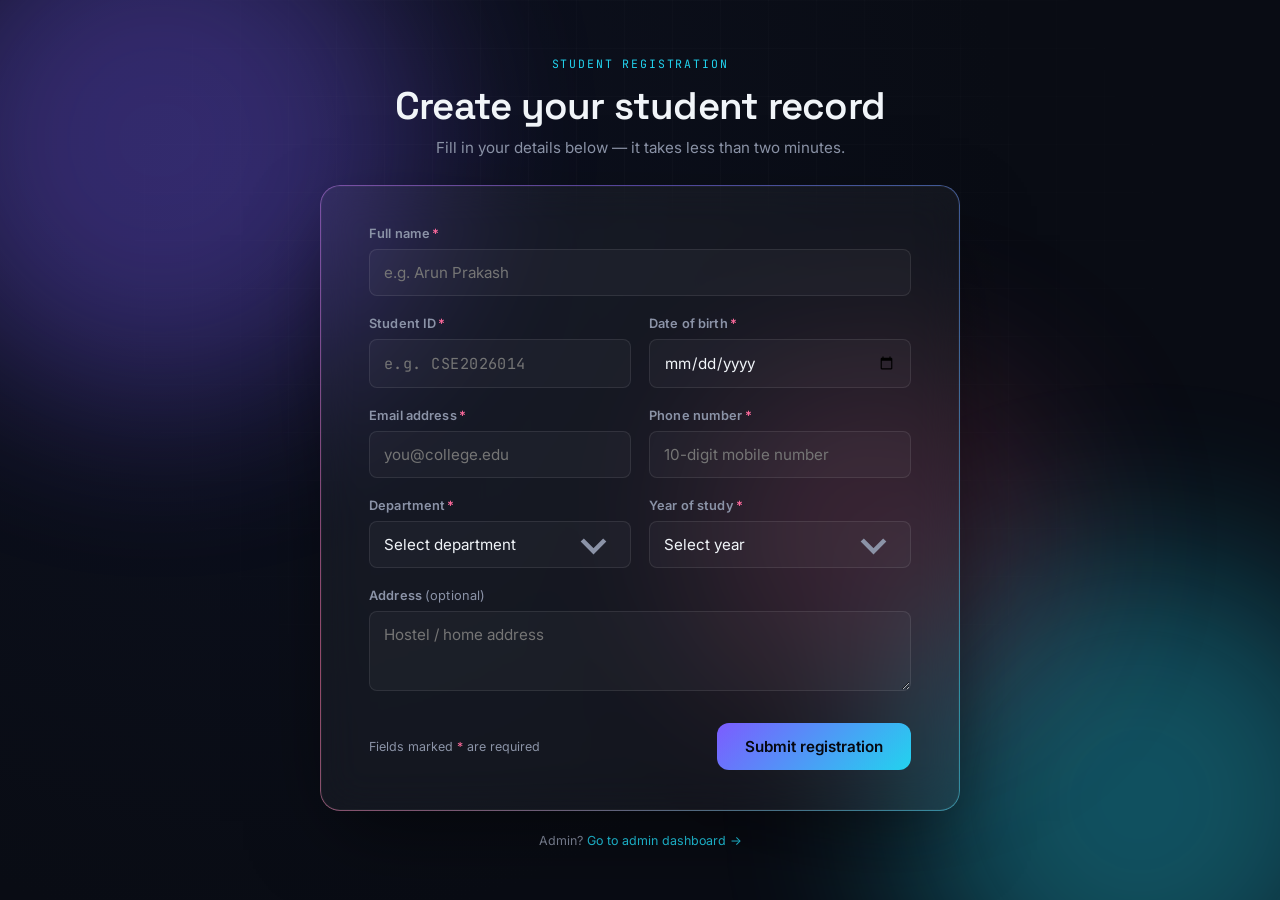
<file: index.html>
<!DOCTYPE html>
<html lang="en">
<head>
  <meta charset="UTF-8" />
  <meta name="viewport" content="width=device-width, initial-scale=1.0" />
  <title>Student Registration</title>
  <link rel="preconnect" href="https://fonts.googleapis.com" />
  <link href="https://fonts.googleapis.com/css2?family=Space+Grotesk:wght@500;600;700&family=Inter:wght@400;500;600&family=JetBrains+Mono:wght@400;500&display=swap" rel="stylesheet" />
  <link rel="stylesheet" href="register.css" />
  <link rel="stylesheet" href="base.css" />
</head>
<body>

<div class="mesh-bg" aria-hidden="true">
  <span class="blob-1"></span>
  <span class="blob-2"></span>
  <span class="blob-3"></span>
  <div class="grid-overlay"></div>
</div>

<main class="page">
  <div class="wrap">
    <div class="header">
      <span class="eyebrow">Student Registration</span>
      <h1>Create your student record</h1>
      <p>Fill in your details below — it takes less than two minutes.</p>
    </div>

    <div class="glass-card card">
      <form id="regForm" class="form-grid" novalidate>

        <div class="field">
          <label for="fullName">Full name<span class="req">*</span></label>
          <input type="text" id="fullName" name="fullName" autocomplete="name" placeholder="e.g. Arun Prakash" required />
          <span class="error-msg">Please enter your full name.</span>
        </div>

        <div class="field half">
          <label for="studentId">Student ID<span class="req">*</span></label>
          <input type="text" id="studentId" name="studentId" placeholder="e.g. CSE2026014" required />
          <span class="error-msg">Please enter your student / roll number.</span>
        </div>

        <div class="field half">
          <label for="dob">Date of birth<span class="req">*</span></label>
          <input type="date" id="dob" name="dob" required />
          <span class="error-msg">Please select your date of birth.</span>
        </div>

        <div class="field half">
          <label for="email">Email address<span class="req">*</span></label>
          <input type="email" id="email" name="email" autocomplete="email" placeholder="you@college.edu" required />
          <span class="error-msg">Please enter a valid email address.</span>
        </div>

        <div class="field half">
          <label for="phone">Phone number<span class="req">*</span></label>
          <input type="tel" id="phone" name="phone" autocomplete="tel" placeholder="10-digit mobile number" required />
          <span class="error-msg">Please enter a valid phone number.</span>
        </div>

        <div class="field half">
          <label for="department">Department<span class="req">*</span></label>
          <select id="department" name="department" required>
            <option value="" disabled selected>Select department</option>
            <option>Computer Science & Engineering</option>
            <option>Electronics & Communication</option>
            <option>Electrical & Electronics</option>
            <option>Mechanical Engineering</option>
            <option>Civil Engineering</option>
            <option>Information Technology</option>
            <option>Other</option>
          </select>
          <span class="error-msg">Please select your department.</span>
        </div>

        <div class="field half">
          <label for="year">Year of study<span class="req">*</span></label>
          <select id="year" name="year" required>
            <option value="" disabled selected>Select year</option>
            <option>1st Year</option>
            <option>2nd Year</option>
            <option>3rd Year</option>
            <option>4th Year</option>
          </select>
          <span class="error-msg">Please select your year of study.</span>
        </div>

        <div class="field">
          <label for="address">Address <span class="text-muted" style="font-weight:400;">(optional)</span></label>
          <textarea id="address" name="address" placeholder="Hostel / home address"></textarea>
        </div>

        <div class="form-footer">
          <span class="hint">Fields marked <span style="color:var(--accent-pink)">*</span> are required</span>
          <button type="submit" class="btn btn-primary" id="submitBtn">Submit registration</button>
        </div>
      </form>

      <div class="success-screen" id="successScreen">
        <div class="check-orbit">
          <svg viewBox="0 0 100 100">
            <defs>
              <linearGradient id="checkGrad" x1="0" y1="0" x2="1" y2="1">
                <stop offset="0%" stop-color="#7c5cff" />
                <stop offset="100%" stop-color="#22d3ee" />
              </linearGradient>
            </defs>
            <circle class="ring" cx="50" cy="50" r="45" />
            <path class="tick" d="M30 52 L44 66 L70 36" />
          </svg>
          <span class="particle" style="--tx:-40px; --ty:-30px;"></span>
          <span class="particle" style="--tx:40px; --ty:-30px;"></span>
          <span class="particle" style="--tx:-40px; --ty:30px;"></span>
          <span class="particle" style="--tx:40px; --ty:30px;"></span>
          <span class="particle" style="--tx:0px; --ty:-50px;"></span>
          <span class="particle" style="--tx:0px; --ty:50px;"></span>
        </div>
        <h2>You're registered!</h2>
        <p>Your details have been saved successfully.</p>
        <div class="success-id" id="successId">ID: —</div>
        <br />
        <button class="btn btn-ghost" id="registerAnother">Register another student</button>
      </div>
    </div>

    <p class="footer-note">Admin? <a href="admin.html">Go to admin dashboard →</a></p>
  </div>
</main>

<script src="register.js"></script>
</body>
</html>
</file>
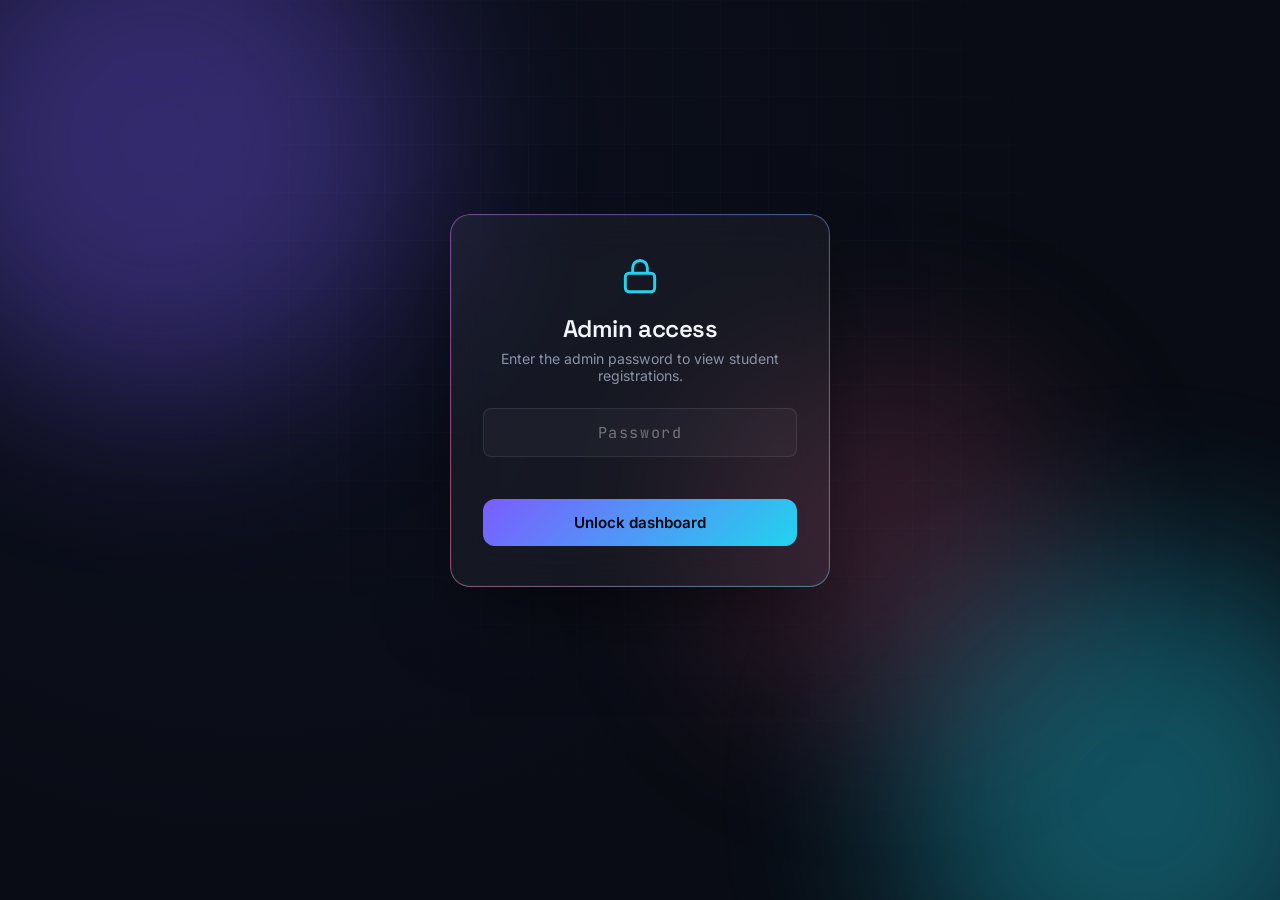
<file: admin.html>
<!DOCTYPE html>
<html lang="en">
<head>
<meta charset="UTF-8" />
<meta name="viewport" content="width=device-width, initial-scale=1.0" />
<title>Admin Dashboard — Student Registrations</title>
<link rel="preconnect" href="https://fonts.googleapis.com" />
<link href="https://fonts.googleapis.com/css2?family=Space+Grotesk:wght@500;600;700&family=Inter:wght@400;500;600&family=JetBrains+Mono:wght@400;500&display=swap" rel="stylesheet" />
<link rel="stylesheet" href="base.css" />
<link rel="stylesheet" href="admin.css" />
</head>
<body>

<div class="mesh-bg" aria-hidden="true">
  <span class="blob-1"></span>
  <span class="blob-2"></span>
  <span class="blob-3"></span>
  <div class="grid-overlay"></div>
</div>

<main class="page">

  <!-- LOGIN GATE -->
  <section class="login-gate" id="loginGate">
    <div class="glass-card login-card">
      <svg class="lock-icon" viewBox="0 0 24 24" fill="none" stroke="currentColor" stroke-width="1.6">
        <rect x="4" y="10" width="16" height="10" rx="2"/>
        <path d="M8 10V7a4 4 0 0 1 8 0v3"/>
      </svg>
      <h1>Admin access</h1>
      <p>Enter the admin password to view student registrations.</p>
      <input type="password" id="adminPassword" placeholder="Password" autocomplete="off" />
      <div class="login-error" id="loginError"></div>
      <button class="btn btn-primary" id="loginBtn">Unlock dashboard</button>
    </div>
  </section>

  <!-- DASHBOARD -->
  <section class="dashboard" id="dashboard">
    <div class="dash-header">
      <div>
        <span class="eyebrow">Admin Dashboard</span>
        <h1>Student registrations</h1>
      </div>
      <div class="dash-actions">
        <button class="btn btn-ghost" id="exportJsonBtn">Export JSON</button>
        <button class="btn btn-ghost" id="exportCsvBtn">Export CSV</button>
        <button class="btn btn-ghost" id="logoutBtn">Log out</button>
      </div>
    </div>

    <div class="stats-row">
      <div class="glass-card stat-card">
        <div class="num" id="statTotal">0</div>
        <div class="label">Total registrations</div>
      </div>
      <div class="glass-card stat-card">
        <div class="num" id="statToday">0</div>
        <div class="label">Registered today</div>
      </div>
      <div class="glass-card stat-card">
        <div class="num" id="statDepts">0</div>
        <div class="label">Departments represented</div>
      </div>
    </div>

    <div class="toolbar">
      <input type="search" id="searchInput" placeholder="Search by name, ID, or email..." />
      <select id="deptFilter">
        <option value="">All departments</option>
      </select>
    </div>

    <div class="glass-card table-card">
      <table id="dataTable">
        <thead>
          <tr>
            <th>Student ID</th>
            <th>Full name</th>
            <th>Email</th>
            <th>Phone</th>
            <th>Department</th>
            <th>Year</th>
            <th>DOB</th>
            <th>Registered</th>
            <th>Actions</th>
          </tr>
        </thead>
        <tbody id="tableBody"></tbody>
      </table>
      <div class="empty-state" id="emptyState" style="display:none;">
        <h3>No registrations yet</h3>
        <p>Once students submit the registration form, they'll show up here.</p>
      </div>
    </div>
    <p class="text-muted" style="font-size:0.78rem; margin-top:16px;">
      Tip: click any cell (except Student ID) to edit it directly. Changes save automatically.
    </p>
  </section>

</main>

<div class="toast" id="toast"></div>

<script src="admin.js"></script>
</body>
</html>
</file>
<file: register.css>
.page {
  position: relative;
  z-index: 1;
  min-height: 100vh;
  display: flex;
  align-items: center;
  justify-content: center;
  padding: 48px 20px;
}

.wrap {
  width: 100%;
  max-width: 640px;
}

.header {
  text-align: center;
  margin-bottom: 28px;
}

.header .eyebrow {
  display: inline-block;
  margin-bottom: 10px;
}

.header h1 {
  font-size: clamp(1.8rem, 4vw, 2.4rem);
  margin-bottom: 8px;
}

.header p {
  color: var(--text-muted);
  font-size: 0.95rem;
}

.card {
  padding: 40px clamp(20px, 5vw, 48px);
}

.form-grid {
  display: grid;
  grid-template-columns: 1fr 1fr;
  gap: 20px 18px;
}

.field {
  position: relative;
  grid-column: span 2;
}

.field.half {
  grid-column: span 1;
}

@media (max-width: 560px) {
  .field.half { grid-column: span 2; }
}

.field label {
  display: block;
  font-size: 0.8rem;
  font-weight: 600;
  color: var(--text-muted);
  margin-bottom: 8px;
  letter-spacing: 0.01em;
}

.field label .req {
  color: var(--accent-pink);
  margin-left: 2px;
}

.field input,
.field select,
.field textarea {
  width: 100%;
  background: rgba(255, 255, 255, 0.03);
  border: 1px solid var(--card-border);
  border-radius: var(--radius-sm);
  padding: 13px 14px;
  color: var(--text-primary);
  font-family: var(--font-body);
  font-size: 0.95rem;
  transition: border-color 0.2s ease, background 0.2s ease, box-shadow 0.2s ease;
}

.field input[name="studentId"] {
  font-family: var(--font-mono);
  letter-spacing: 0.03em;
}

.field textarea {
  resize: vertical;
  min-height: 80px;
}

.field input:focus,
.field select:focus,
.field textarea:focus {
  outline: none;
  border-color: var(--accent-cyan);
  background: rgba(34, 211, 238, 0.05);
  box-shadow: 0 0 0 4px rgba(34, 211, 238, 0.1);
}

.field select {
  appearance: none;
  background-image: url("data:image/svg+xml,%3Csvg xmlns='http://www.w3.org/2000/svg' viewBox='0 0 20 20' fill='none' stroke='%238b93a7' stroke-width='2'%3E%3Cpath d='M5 8l5 5 5-5'/%3E%3C/svg%3E");
  background-repeat: no-repeat;
  background-position: right 14px center;
  padding-right: 38px;
}

.field .error-msg {
  display: none;
  font-size: 0.78rem;
  color: var(--error);
  margin-top: 6px;
}

.field.invalid input,
.field.invalid select,
.field.invalid textarea {
  border-color: var(--error);
  box-shadow: 0 0 0 4px rgba(251, 113, 133, 0.1);
}

.field.invalid .error-msg {
  display: block;
}

.form-footer {
  grid-column: span 2;
  display: flex;
  align-items: center;
  justify-content: space-between;
  margin-top: 8px;
  flex-wrap: wrap;
  gap: 14px;
}

.form-footer .hint {
  font-size: 0.78rem;
  color: var(--text-muted);
}

/* Success state */
.success-screen {
  display: none;
  text-align: center;
  padding: 20px 10px 10px;
}

.success-screen.show {
  display: block;
}

.form-grid.hide {
  display: none;
}

.check-orbit {
  position: relative;
  width: 120px;
  height: 120px;
  margin: 0 auto 24px;
}

.check-orbit svg {
  width: 100%;
  height: 100%;
}

.check-orbit .ring {
  fill: none;
  stroke: url(#checkGrad);
  stroke-width: 3;
  stroke-linecap: round;
  stroke-dasharray: 300;
  stroke-dashoffset: 300;
  animation: draw-ring 0.8s ease forwards;
}

.check-orbit .tick {
  fill: none;
  stroke: var(--success);
  stroke-width: 4;
  stroke-linecap: round;
  stroke-linejoin: round;
  stroke-dasharray: 40;
  stroke-dashoffset: 40;
  animation: draw-tick 0.4s ease forwards 0.7s;
}

.check-orbit .particle {
  position: absolute;
  width: 5px;
  height: 5px;
  border-radius: 50%;
  background: var(--accent-cyan);
  top: 50%;
  left: 50%;
  opacity: 0;
  animation: burst 1s ease forwards 0.75s;
}

@keyframes draw-ring {
  to { stroke-dashoffset: 0; }
}
@keyframes draw-tick {
  to { stroke-dashoffset: 0; }
}
@keyframes burst {
  0% { opacity: 1; transform: translate(-50%, -50%) translate(0, 0) scale(1); }
  100% { opacity: 0; transform: translate(-50%, -50%) translate(var(--tx), var(--ty)) scale(0); }
}

.success-screen h2 {
  font-size: 1.5rem;
  margin-bottom: 8px;
}

.success-screen p {
  color: var(--text-muted);
  margin-bottom: 24px;
  font-size: 0.92rem;
}

.success-id {
  display: inline-block;
  font-family: var(--font-mono);
  background: rgba(255, 255, 255, 0.04);
  border: 1px solid var(--card-border);
  padding: 8px 16px;
  border-radius: var(--radius-sm);
  margin-bottom: 24px;
  color: var(--accent-cyan);
  font-size: 0.9rem;
}

.footer-note {
  text-align: center;
  margin-top: 22px;
  font-size: 0.78rem;
  color: var(--text-muted);
}

.footer-note a {
  color: var(--accent-cyan);
  text-decoration: none;
}
</file>
<file: base.css>
/* ============================================
   DESIGN TOKENS
   ============================================ */
:root {
  /* Color */
  --bg-deep: #090c14;
  --bg-deep-2: #0d1120;
  --card-bg: rgba(255, 255, 255, 0.045);
  --card-border: rgba(255, 255, 255, 0.09);
  --accent-violet: #7c5cff;
  --accent-cyan: #22d3ee;
  --accent-pink: #ff6b9d;
  --text-primary: #f1f5f9;
  --text-muted: #8b93a7;
  --success: #34d399;
  --error: #fb7185;

  /* Type */
  --font-display: "Space Grotesk", sans-serif;
  --font-body: "Inter", sans-serif;
  --font-mono: "JetBrains Mono", monospace;

  /* Layout */
  --radius-lg: 20px;
  --radius-md: 12px;
  --radius-sm: 8px;
  --shadow-card: 0 30px 80px -20px rgba(0, 0, 0, 0.6),
    0 0 0 1px rgba(255, 255, 255, 0.03) inset;
}

* {
  margin: 0;
  padding: 0;
  box-sizing: border-box;
}

html {
  scroll-behavior: smooth;
}

body {
  font-family: var(--font-body);
  background: var(--bg-deep);
  color: var(--text-primary);
  min-height: 100vh;
  overflow-x: hidden;
  position: relative;
}

/* ============================================
   ANIMATED MESH BACKGROUND
   ============================================ */
.mesh-bg {
  position: fixed;
  inset: 0;
  z-index: 0;
  overflow: hidden;
  background: radial-gradient(circle at 20% 20%, var(--bg-deep-2), var(--bg-deep) 60%);
}

.mesh-bg span {
  position: absolute;
  border-radius: 50%;
  filter: blur(90px);
  opacity: 0.35;
  will-change: transform;
}

.mesh-bg .blob-1 {
  width: 520px;
  height: 520px;
  background: var(--accent-violet);
  top: -120px;
  left: -100px;
  animation: float-1 16s ease-in-out infinite;
}

.mesh-bg .blob-2 {
  width: 480px;
  height: 480px;
  background: var(--accent-cyan);
  bottom: -140px;
  right: -100px;
  animation: float-2 20s ease-in-out infinite;
}

.mesh-bg .blob-3 {
  width: 360px;
  height: 360px;
  background: var(--accent-pink);
  top: 40%;
  left: 55%;
  opacity: 0.18;
  animation: float-3 24s ease-in-out infinite;
}

.mesh-bg .grid-overlay {
  position: absolute;
  inset: 0;
  background-image: linear-gradient(rgba(255, 255, 255, 0.025) 1px, transparent 1px),
    linear-gradient(90deg, rgba(255, 255, 255, 0.025) 1px, transparent 1px);
  background-size: 48px 48px;
  mask-image: radial-gradient(circle at 50% 30%, black, transparent 75%);
}

@keyframes float-1 {
  0%, 100% { transform: translate(0, 0) scale(1); }
  50% { transform: translate(60px, 80px) scale(1.1); }
}
@keyframes float-2 {
  0%, 100% { transform: translate(0, 0) scale(1); }
  50% { transform: translate(-70px, -50px) scale(1.15); }
}
@keyframes float-3 {
  0%, 100% { transform: translate(0, 0) scale(1); }
  50% { transform: translate(-40px, 40px) scale(0.9); }
}

@media (prefers-reduced-motion: reduce) {
  .mesh-bg span { animation: none; }
}

/* ============================================
   GLASS CARD
   ============================================ */
.glass-card {
  background: var(--card-bg);
  border: 1px solid var(--card-border);
  border-radius: var(--radius-lg);
  box-shadow: var(--shadow-card);
  backdrop-filter: blur(20px);
  -webkit-backdrop-filter: blur(20px);
  position: relative;
  transform-style: preserve-3d;
  transition: transform 0.15s ease-out;
}

.glass-card::before {
  content: "";
  position: absolute;
  inset: -1px;
  border-radius: inherit;
  padding: 1px;
  background: conic-gradient(
    from var(--glow-angle, 0deg),
    var(--accent-violet),
    var(--accent-cyan),
    var(--accent-pink),
    var(--accent-violet)
  );
  -webkit-mask: linear-gradient(#000 0 0) content-box, linear-gradient(#000 0 0);
  -webkit-mask-composite: xor;
  mask-composite: exclude;
  opacity: 0.5;
  animation: rotate-glow 6s linear infinite;
  pointer-events: none;
}

@keyframes rotate-glow {
  to { --glow-angle: 360deg; }
}

@property --glow-angle {
  syntax: "<angle>";
  initial-value: 0deg;
  inherits: false;
}

/* ============================================
   TYPOGRAPHY
   ============================================ */
.eyebrow {
  font-family: var(--font-mono);
  font-size: 0.72rem;
  letter-spacing: 0.16em;
  text-transform: uppercase;
  color: var(--accent-cyan);
}

h1, h2, h3 {
  font-family: var(--font-display);
  font-weight: 600;
  letter-spacing: -0.02em;
}

.text-muted {
  color: var(--text-muted);
}

/* ============================================
   BUTTONS
   ============================================ */
.btn {
  font-family: var(--font-body);
  font-weight: 600;
  font-size: 0.95rem;
  border: none;
  border-radius: var(--radius-md);
  padding: 14px 28px;
  cursor: pointer;
  position: relative;
  overflow: hidden;
  transition: transform 0.2s ease, box-shadow 0.2s ease;
}

.btn-primary {
  background: linear-gradient(135deg, var(--accent-violet), var(--accent-cyan));
  color: #060810;
}

.btn-primary:hover {
  transform: translateY(-2px);
  box-shadow: 0 12px 30px -8px rgba(124, 92, 255, 0.55);
}

.btn-primary:active {
  transform: translateY(0);
}

.btn-primary::after {
  content: "";
  position: absolute;
  inset: 0;
  background: rgba(255, 255, 255, 0.25);
  transform: scaleX(0);
  transform-origin: left;
  transition: transform 0.4s ease;
}

.btn-primary:active::after {
  transform: scaleX(1);
  opacity: 0;
}

.btn-ghost {
  background: transparent;
  border: 1px solid var(--card-border);
  color: var(--text-primary);
}

.btn-ghost:hover {
  border-color: var(--accent-cyan);
  color: var(--accent-cyan);
}

.btn:disabled {
  opacity: 0.5;
  cursor: not-allowed;
  transform: none !important;
}

/* Scrollbar */
::-webkit-scrollbar { width: 10px; }
::-webkit-scrollbar-track { background: transparent; }
::-webkit-scrollbar-thumb {
  background: var(--card-border);
  border-radius: 10px;
}

/* Focus visibility for accessibility */
a:focus-visible,
button:focus-visible,
input:focus-visible,
select:focus-visible,
textarea:focus-visible {
  outline: 2px solid var(--accent-cyan);
  outline-offset: 2px;
}
</file>
<file: admin.css>
.page {
  position: relative;
  z-index: 1;
  min-height: 100vh;
  padding: 40px 20px 80px;
}

/* ---------- Login gate ---------- */
.login-gate {
  min-height: 80vh;
  display: flex;
  align-items: center;
  justify-content: center;
}

.login-card {
  width: 100%;
  max-width: 380px;
  padding: 40px 32px;
  text-align: center;
}

.login-card h1 {
  font-size: 1.5rem;
  margin: 10px 0 6px;
}

.login-card p {
  color: var(--text-muted);
  font-size: 0.88rem;
  margin-bottom: 24px;
}

.login-card input {
  width: 100%;
  background: rgba(255, 255, 255, 0.03);
  border: 1px solid var(--card-border);
  border-radius: var(--radius-sm);
  padding: 13px 14px;
  color: var(--text-primary);
  font-family: var(--font-mono);
  font-size: 0.95rem;
  margin-bottom: 14px;
  text-align: center;
  letter-spacing: 0.1em;
}

.login-card input:focus {
  outline: none;
  border-color: var(--accent-cyan);
  box-shadow: 0 0 0 4px rgba(34, 211, 238, 0.1);
}

.login-error {
  color: var(--error);
  font-size: 0.82rem;
  min-height: 18px;
  margin-bottom: 10px;
}

.login-card .btn {
  width: 100%;
}

.lock-icon {
  width: 44px;
  height: 44px;
  margin: 0 auto;
  color: var(--accent-cyan);
}

/* ---------- Dashboard ---------- */
.dashboard {
  display: none;
  max-width: 1180px;
  margin: 0 auto;
}

.dashboard.show {
  display: block;
}

.dash-header {
  display: flex;
  align-items: flex-end;
  justify-content: space-between;
  flex-wrap: wrap;
  gap: 16px;
  margin-bottom: 28px;
}

.dash-header h1 {
  font-size: 1.7rem;
  margin-top: 6px;
}

.dash-actions {
  display: flex;
  gap: 10px;
  flex-wrap: wrap;
}

.stats-row {
  display: grid;
  grid-template-columns: repeat(auto-fit, minmax(160px, 1fr));
  gap: 16px;
  margin-bottom: 24px;
}

.stat-card {
  padding: 20px 22px;
}

.stat-card .num {
  font-family: var(--font-display);
  font-size: 1.9rem;
  font-weight: 700;
  background: linear-gradient(135deg, var(--accent-violet), var(--accent-cyan));
  -webkit-background-clip: text;
  background-clip: text;
  color: transparent;
}

.stat-card .label {
  font-size: 0.8rem;
  color: var(--text-muted);
  margin-top: 4px;
}

.toolbar {
  display: flex;
  gap: 12px;
  flex-wrap: wrap;
  align-items: center;
  margin-bottom: 18px;
}

.toolbar input[type="search"] {
  flex: 1;
  min-width: 200px;
  background: rgba(255, 255, 255, 0.03);
  border: 1px solid var(--card-border);
  border-radius: var(--radius-sm);
  padding: 11px 14px;
  color: var(--text-primary);
  font-family: var(--font-body);
}

.toolbar input[type="search"]:focus {
  outline: none;
  border-color: var(--accent-cyan);
}

.toolbar select {
  background: rgba(255, 255, 255, 0.03);
  border: 1px solid var(--card-border);
  border-radius: var(--radius-sm);
  padding: 11px 14px;
  color: var(--text-primary);
  font-family: var(--font-body);
}

.table-card {
  padding: 8px;
  overflow-x: auto;
}

table {
  width: 100%;
  border-collapse: collapse;
  min-width: 900px;
}

thead th {
  text-align: left;
  font-size: 0.72rem;
  text-transform: uppercase;
  letter-spacing: 0.08em;
  color: var(--text-muted);
  padding: 14px 16px;
  border-bottom: 1px solid var(--card-border);
  white-space: nowrap;
}

tbody td {
  padding: 14px 16px;
  border-bottom: 1px solid rgba(255, 255, 255, 0.04);
  font-size: 0.88rem;
  vertical-align: middle;
}

tbody tr:hover {
  background: rgba(255, 255, 255, 0.02);
}

tbody td[contenteditable="true"] {
  cursor: text;
  border-radius: 6px;
  transition: background 0.15s ease;
}

tbody td[contenteditable="true"]:hover {
  background: rgba(34, 211, 238, 0.06);
}

tbody td[contenteditable="true"]:focus {
  outline: 1px solid var(--accent-cyan);
  background: rgba(34, 211, 238, 0.08);
}

.mono {
  font-family: var(--font-mono);
  color: var(--accent-cyan);
}

.row-actions {
  display: flex;
  gap: 8px;
}

.icon-btn {
  background: transparent;
  border: 1px solid var(--card-border);
  color: var(--text-muted);
  border-radius: var(--radius-sm);
  padding: 6px 10px;
  font-size: 0.78rem;
  cursor: pointer;
  transition: all 0.15s ease;
}

.icon-btn:hover {
  color: var(--accent-cyan);
  border-color: var(--accent-cyan);
}

.icon-btn.danger:hover {
  color: var(--error);
  border-color: var(--error);
}

.empty-state {
  text-align: center;
  padding: 60px 20px;
  color: var(--text-muted);
}

.empty-state h3 {
  color: var(--text-primary);
  margin-bottom: 6px;
  font-family: var(--font-display);
}

.toast {
  position: fixed;
  bottom: 24px;
  left: 50%;
  transform: translateX(-50%) translateY(20px);
  background: rgba(20, 22, 34, 0.95);
  border: 1px solid var(--card-border);
  padding: 12px 22px;
  border-radius: var(--radius-md);
  font-size: 0.85rem;
  opacity: 0;
  pointer-events: none;
  transition: all 0.25s ease;
  z-index: 50;
  backdrop-filter: blur(10px);
}

.toast.show {
  opacity: 1;
  transform: translateX(-50%) translateY(0);
}

.toast.success { border-color: var(--success); color: var(--success); }
.toast.error { border-color: var(--error); color: var(--error); }
</file>
